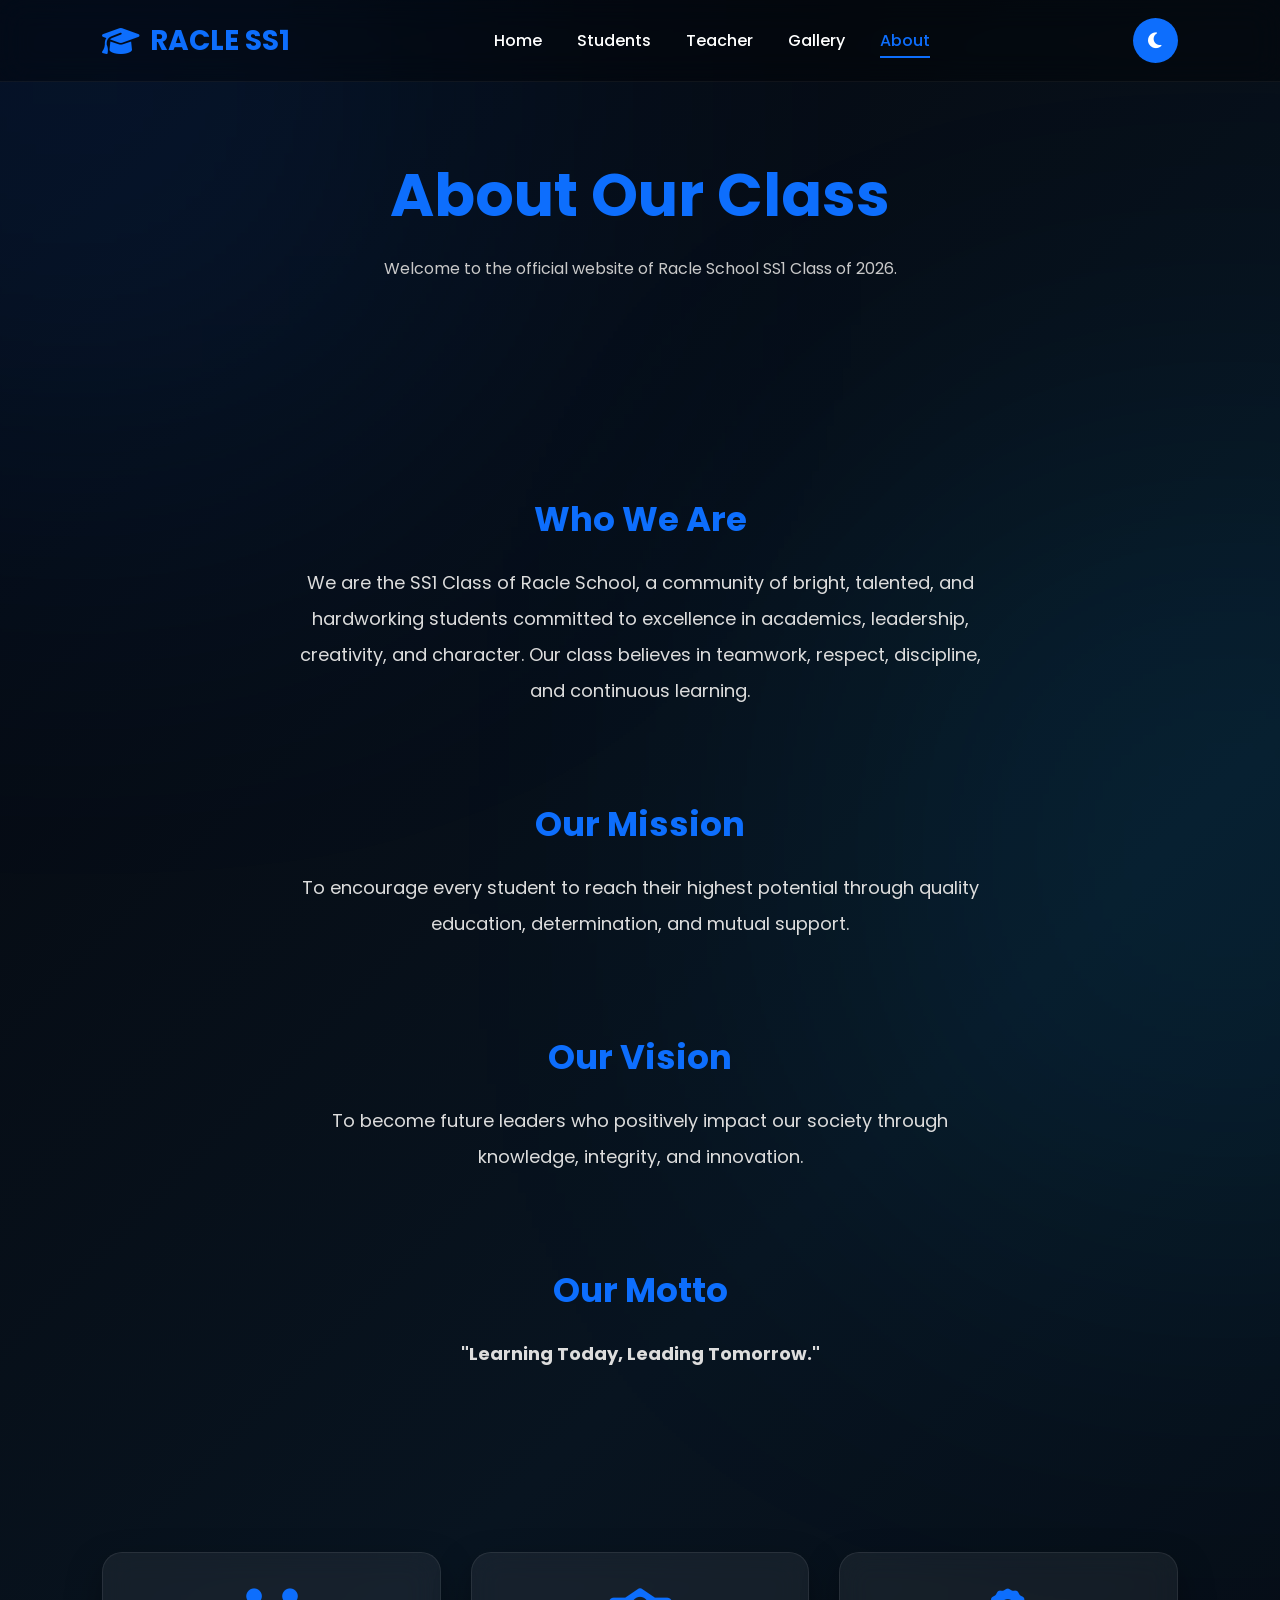
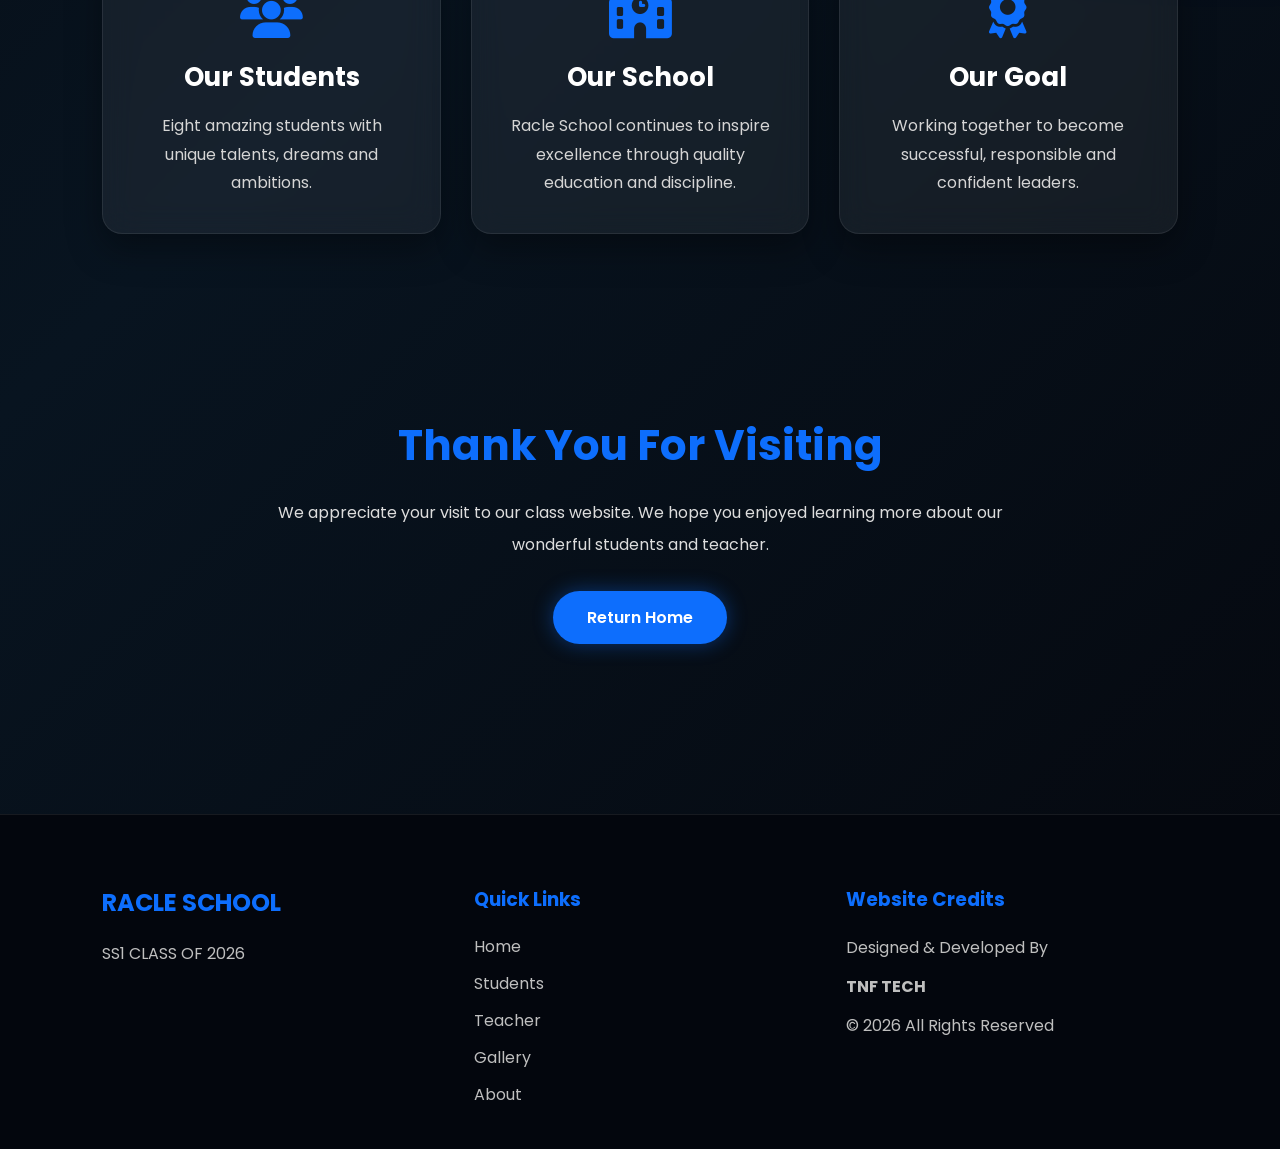
<file: about.html>
<!DOCTYPE html>
<html lang="en">

<head>

<meta charset="UTF-8">
<meta name="viewport" content="width=device-width, initial-scale=1.0">

<title>About | Racle School SS1</title>

<link rel="stylesheet" href="css/style.css">

<link href="https://fonts.googleapis.com/css2?family=Poppins:wght@300;400;500;600;700;800&display=swap" rel="stylesheet">

<link rel="stylesheet"
href="https://cdnjs.cloudflare.com/ajax/libs/font-awesome/6.5.2/css/all.min.css">

</head>

<body>

<!-- LOADER -->

<div id="loader">

<div class="loader-content">

<div class="loader-circle"></div>

<h1>RACLE SCHOOL</h1>

<p>About Our Class</p>

</div>

</div>

<!-- NAVIGATION -->

<header>

<nav class="navbar">

<div class="logo">

<i class="fas fa-graduation-cap"></i>

<span>RACLE SS1</span>

</div>

<ul class="nav-links">

<li><a href="index.html">Home</a></li>

<li><a href="students.html">Students</a></li>

<li><a href="teacher.html">Teacher</a></li>

<li><a href="gallery.html">Gallery</a></li>

<li><a class="active" href="about.html">About</a></li>

</ul>

<div class="nav-buttons">

<button id="theme-btn">

<i class="fas fa-moon"></i>

</button>

<div id="menu-btn">

<i class="fas fa-bars"></i>

</div>

</div>

</nav>

</header>

<!-- PAGE HEADER -->

<section class="page-header">

<h1>About Our Class</h1>

<p>

Welcome to the official website of
Racle School SS1 Class of 2026.

</p>

</section>

<!-- ABOUT -->

<section class="about-content">

<h2>

Who We Are

</h2>

<p>

We are the SS1 Class of Racle School, a community of
bright, talented, and hardworking students committed
to excellence in academics, leadership, creativity,
and character.

Our class believes in teamwork, respect,
discipline, and continuous learning.

</p>

<br><br>

<h2>

Our Mission

</h2>

<p>

To encourage every student to reach their highest
potential through quality education, determination,
and mutual support.

</p>

<br><br>

<h2>

Our Vision

</h2>

<p>

To become future leaders who positively impact
our society through knowledge, integrity,
and innovation.

</p>

<br><br>

<h2>

Our Motto

</h2>

<p>

<b>

"Learning Today, Leading Tomorrow."

</b>

</p>

</section>

<!-- ACHIEVEMENTS -->

<section class="class-info">

<div class="info-box">

<i class="fas fa-users"></i>

<h2>Our Students</h2>

<p>

Eight amazing students with unique talents,
dreams and ambitions.

</p>

</div>

<div class="info-box">

<i class="fas fa-school"></i>

<h2>Our School</h2>

<p>

Racle School continues to inspire excellence
through quality education and discipline.

</p>

</div>

<div class="info-box">

<i class="fas fa-award"></i>

<h2>Our Goal</h2>

<p>

Working together to become successful,
responsible and confident leaders.

</p>

</div>

</section>

<!-- CREDITS -->

<section class="cta">

<h2>

Thank You For Visiting

</h2>

<p>

We appreciate your visit to our class website.
We hope you enjoyed learning more about
our wonderful students and teacher.

</p>

<a href="index.html" class="btn">

Return Home

</a>

</section>

<!-- FOOTER -->

<footer>

<div class="footer-content">

<div class="footer-box">

<h2>

RACLE SCHOOL

</h2>

<p>

SS1 CLASS OF 2026

</p>

</div>

<div class="footer-box">

<h3>

Quick Links

</h3>

<ul>

<li><a href="index.html">Home</a></li>

<li><a href="students.html">Students</a></li>

<li><a href="teacher.html">Teacher</a></li>

<li><a href="gallery.html">Gallery</a></li>

<li><a href="about.html">About</a></li>

</ul>

</div>

<div class="footer-box">

<h3>

Website Credits

</h3>

<p>

Designed & Developed By

</p>

<p>

<b>

TNF TECH

</b>

</p>

<p>

© 2026 All Rights Reserved

</p>

</div>

</div>

</footer>

<button id="topBtn">

<i class="fas fa-arrow-up"></i>

</button>

<script src="js/script.js"></script>

</body>
</html>
</file>
<file: css/style.css>
/*=================================================
        RACLE SCHOOL SS1 WEBSITE
        Created By TNF TECH © 2026
==================================================*/

/* Google Font */

@import url('https://fonts.googleapis.com/css2?family=Poppins:wght@300;400;500;600;700;800&display=swap');

/* RESET */

*{
    margin:0;
    padding:0;
    box-sizing:border-box;
    font-family:'Poppins',sans-serif;
}

html{
    scroll-behavior:smooth;
}

:root{

    --primary:#0d6efd;
    --secondary:#2196f3;
    --dark:#05070d;
    --dark2:#0c1220;
    --white:#ffffff;
    --gray:#c9c9c9;

    --radius:18px;
    --shadow:0 15px 35px rgba(0,0,0,.35);

}

body{

    background:linear-gradient(135deg,#05070d,#081420,#05070d);

    color:#fff;

    overflow-x:hidden;

}

/* Background Glow */

body::before{

content:"";

position:fixed;

width:650px;

height:650px;

background:#0d6efd;

filter:blur(220px);

opacity:.18;

top:-250px;

left:-250px;

z-index:-2;

animation:glow1 14s infinite alternate;

}

body::after{

content:"";

position:fixed;

width:600px;

height:600px;

background:#00b7ff;

filter:blur(220px);

opacity:.15;

bottom:-250px;

right:-250px;

z-index:-2;

animation:glow2 14s infinite alternate;

}

@keyframes glow1{

to{

transform:translate(160px,120px);

}

}

@keyframes glow2{

to{

transform:translate(-160px,-120px);

}

}

/* Scrollbar */

::-webkit-scrollbar{

width:10px;

}

::-webkit-scrollbar-thumb{

background:var(--primary);

border-radius:20px;

}

::-webkit-scrollbar-track{

background:#05070d;

}

/* Loader */

#loader{

position:fixed;

inset:0;

display:flex;

justify-content:center;

align-items:center;

background:#05070d;

z-index:99999;

}

.loader-content{

text-align:center;

}

.loader-circle{

width:90px;

height:90px;

border-radius:50%;

border:6px solid rgba(255,255,255,.15);

border-top:6px solid var(--primary);

animation:spin 1s linear infinite;

margin:auto;

}

.loader-content h1{

margin-top:20px;

font-size:36px;

color:var(--primary);

}

.loader-content p{

margin-top:10px;

color:#bbb;

}

@keyframes spin{

100%{

transform:rotate(360deg);

}

}

/* Header */

header{

position:fixed;

top:0;

left:0;

width:100%;

z-index:999;

}

.navbar{

display:flex;

justify-content:space-between;

align-items:center;

padding:18px 8%;

background:rgba(0,0,0,.35);

backdrop-filter:blur(15px);

border-bottom:1px solid rgba(255,255,255,.05);

}

.logo{

display:flex;

align-items:center;

gap:10px;

text-decoration:none;

font-size:28px;

font-weight:700;

color:var(--primary);

}

.logo i{

font-size:30px;

}

.nav-links{

display:flex;

gap:35px;

list-style:none;

}

.nav-links a{

text-decoration:none;

color:#fff;

font-weight:500;

position:relative;

transition:.3s;

}

.nav-links a:hover,

.nav-links a.active{

color:var(--primary);

}

.nav-links a::after{

content:"";

position:absolute;

left:0;

bottom:-6px;

width:0;

height:2px;

background:var(--primary);

transition:.3s;

}

.nav-links a:hover::after,

.nav-links a.active::after{

width:100%;

}

.nav-buttons{

display:flex;

align-items:center;

gap:15px;

}

#theme-btn{

width:45px;

height:45px;

border:none;

border-radius:50%;

background:var(--primary);

color:#fff;

cursor:pointer;

font-size:18px;

transition:.3s;

}

#theme-btn:hover{

transform:rotate(180deg);

}

#menu-btn{

display:none;

font-size:28px;

cursor:pointer;

color:#fff;

}

/* Hero */

.hero{

min-height:100vh;

display:grid;

grid-template-columns:1fr 1fr;

gap:60px;

align-items:center;

padding:140px 8% 80px;

}

.hero-text h3{

letter-spacing:3px;

color:#bcdcff;

margin-bottom:15px;

}

.hero-text h1{

font-size:72px;

line-height:1.1;

color:var(--primary);

margin-bottom:15px;

}

.hero-text h2{

font-size:34px;

margin-bottom:20px;

}

.hero-text p{

line-height:2;

color:#ddd;

margin-bottom:35px;

}

.hero-buttons{

display:flex;

gap:20px;

flex-wrap:wrap;

}

.btn{

display:inline-block;

padding:14px 34px;

border-radius:40px;

background:var(--primary);

text-decoration:none;

color:#fff;

font-weight:600;

transition:.3s;

box-shadow:0 0 20px rgba(13,110,253,.4);

}

.btn:hover{

transform:translateY(-5px);

background:#238cff;

}

.btn-outline{

background:transparent;

border:2px solid var(--primary);

}

.hero-image img{

width:100%;

border-radius:25px;

box-shadow:var(--shadow);

}
/*=================================================
        GENERAL SECTIONS
==================================================*/

section{
    padding:90px 8%;
}

.section-title{
    text-align:center;
    margin-bottom:60px;
}

.section-title h2{
    font-size:42px;
    color:var(--primary);
    margin-bottom:15px;
}

.section-title p{
    max-width:700px;
    margin:auto;
    color:var(--gray);
    line-height:1.8;
}

/*=================================================
                STATISTICS
==================================================*/

.stats{

display:grid;

grid-template-columns:repeat(auto-fit,minmax(220px,1fr));

gap:25px;

margin-top:20px;

}

.stat-card{

background:rgba(255,255,255,.06);

backdrop-filter:blur(15px);

padding:35px;

border-radius:var(--radius);

text-align:center;

border:1px solid rgba(255,255,255,.08);

transition:.35s;

box-shadow:var(--shadow);

}

.stat-card:hover{

transform:translateY(-10px);

border-color:var(--primary);

}

.stat-card h1{

font-size:48px;

color:var(--primary);

margin-bottom:10px;

}

.stat-card p{

color:#ddd;

font-size:18px;

}

/*=================================================
                WELCOME
==================================================*/

.welcome{

max-width:900px;

margin:auto;

text-align:center;

}

.welcome p{

font-size:18px;

line-height:2;

color:#ddd;

}

/*=================================================
            FEATURED STUDENTS
==================================================*/

.student-preview{

display:grid;

grid-template-columns:repeat(auto-fit,minmax(250px,1fr));

gap:30px;

margin-top:30px;

}

.preview-card{

background:rgba(255,255,255,.06);

backdrop-filter:blur(15px);

padding:25px;

border-radius:20px;

text-align:center;

transition:.35s;

border:1px solid rgba(255,255,255,.08);

box-shadow:var(--shadow);

}

.preview-card:hover{

transform:translateY(-10px);

border-color:var(--primary);

}

.preview-card img{

width:150px;

height:150px;

object-fit:cover;

border-radius:50%;

border:4px solid var(--primary);

margin-bottom:20px;

transition:.35s;

}

.preview-card:hover img{

transform:scale(1.08);

}

.preview-card h3{

margin-bottom:10px;

font-size:22px;

}

.preview-card p{

color:#bbb;

margin-bottom:20px;

}

/*=================================================
            CENTER BUTTON
==================================================*/

.center{

text-align:center;

margin-top:40px;

}

/*=================================================
            TEACHER PREVIEW
==================================================*/

.teacher-preview{

display:grid;

grid-template-columns:1fr 1fr;

gap:60px;

align-items:center;

}

.teacher-image img{

width:100%;

border-radius:25px;

box-shadow:var(--shadow);

}

.teacher-info{

background:rgba(255,255,255,.06);

backdrop-filter:blur(15px);

padding:40px;

border-radius:20px;

border:1px solid rgba(255,255,255,.08);

box-shadow:var(--shadow);

}

.teacher-info h2{

font-size:36px;

color:var(--primary);

margin-bottom:20px;

}

.teacher-info p{

line-height:2;

color:#ddd;

}

/*=================================================
            FADE ANIMATION
==================================================*/

.preview-card,
.teacher-info,
.stat-card{

animation:fadeUp .8s ease;

}

@keyframes fadeUp{

from{

opacity:0;

transform:translateY(40px);

}

to{

opacity:1;

transform:translateY(0);

}

}
/*=================================================
                PAGE HEADER
==================================================*/

.page-header{
    padding:150px 8% 80px;
    text-align:center;
}

.page-header h1{
    font-size:60px;
    color:var(--primary);
    margin-bottom:15px;
}

.page-header p{
    max-width:700px;
    margin:auto;
    color:var(--gray);
    line-height:1.8;
}

/*=================================================
                STUDENTS PAGE
==================================================*/

.students-grid{
    display:grid;
    grid-template-columns:repeat(auto-fit,minmax(260px,1fr));
    gap:30px;
    margin-top:40px;
}

.student-card{
    background:rgba(255,255,255,.06);
    backdrop-filter:blur(15px);
    border-radius:20px;
    padding:30px;
    text-align:center;
    border:1px solid rgba(255,255,255,.08);
    box-shadow:var(--shadow);
    transition:.35s;
}

.student-card:hover{
    transform:translateY(-10px);
    border-color:var(--primary);
}

.student-card img{
    width:170px;
    height:170px;
    object-fit:cover;
    border-radius:50%;
    border:4px solid var(--primary);
    margin-bottom:20px;
    transition:.35s;
}

.student-card:hover img{
    transform:scale(1.08);
}

.student-card h2{
    margin-bottom:10px;
    font-size:24px;
}

.student-card p{
    color:#bbb;
    margin-bottom:20px;
}

/*=================================================
                SEARCH BAR
==================================================*/

.search-section{
    display:flex;
    justify-content:center;
    margin-bottom:50px;
}

.search-section input{
    width:550px;
    max-width:100%;
    padding:18px 22px;
    border:none;
    outline:none;
    border-radius:50px;
    background:#101827;
    color:#fff;
    font-size:16px;
    box-shadow:0 0 20px rgba(13,110,253,.25);
}

.search-section input::placeholder{
    color:#888;
}

/*=================================================
                INFO BOXES
==================================================*/

.class-info{
    display:grid;
    grid-template-columns:repeat(auto-fit,minmax(240px,1fr));
    gap:30px;
}

.info-box{
    background:rgba(255,255,255,.06);
    backdrop-filter:blur(15px);
    padding:35px;
    border-radius:20px;
    text-align:center;
    border:1px solid rgba(255,255,255,.08);
    transition:.35s;
    box-shadow:var(--shadow);
}

.info-box:hover{
    transform:translateY(-10px);
    border-color:var(--primary);
}

.info-box i{
    font-size:50px;
    color:var(--primary);
    margin-bottom:20px;
}

.info-box h2{
    margin-bottom:15px;
    font-size:26px;
}

.info-box p{
    color:#d5d5d5;
    line-height:1.8;
}

/*=================================================
                GALLERY
==================================================*/

.gallery-preview,
.gallery-section{
    text-align:center;
}

.gallery-grid{
    display:grid;
    grid-template-columns:repeat(auto-fit,minmax(240px,1fr));
    gap:20px;
    margin-top:30px;
}

.gallery-grid img{
    width:100%;
    height:240px;
    object-fit:cover;
    border-radius:18px;
    cursor:pointer;
    transition:.35s;
    box-shadow:var(--shadow);
}

.gallery-grid img:hover{
    transform:scale(1.05);
    box-shadow:0 0 25px rgba(13,110,253,.45);
}

/*=================================================
                CALL TO ACTION
==================================================*/

.cta{
    text-align:center;
}

.cta h2{
    font-size:42px;
    color:var(--primary);
    margin-bottom:20px;
}

.cta p{
    max-width:800px;
    margin:0 auto 30px;
    line-height:2;
    color:#ddd;
}

/*=================================================
                ABOUT PAGE
==================================================*/

.about-content{
    max-width:900px;
    margin:auto;
    text-align:center;
}

.about-content h2{
    color:var(--primary);
    margin:40px 0 20px;
    font-size:34px;
}

.about-content p{
    line-height:2;
    color:#ddd;
    font-size:18px;
}
/*=================================================
                FOOTER
==================================================*/

footer{
    background:#03060d;
    margin-top:80px;
    padding:70px 8% 30px;
    border-top:1px solid rgba(255,255,255,.08);
}

.footer-content{
    display:grid;
    grid-template-columns:repeat(auto-fit,minmax(220px,1fr));
    gap:40px;
}

.footer-box h2,
.footer-box h3{
    color:var(--primary);
    margin-bottom:20px;
}

.footer-box p{
    color:#bfbfbf;
    line-height:1.8;
    margin-bottom:10px;
}

.footer-box ul{
    list-style:none;
}

.footer-box ul li{
    margin-bottom:12px;
}

.footer-box ul li a{
    color:#bfbfbf;
    text-decoration:none;
    transition:.3s;
}

.footer-box ul li a:hover{
    color:var(--primary);
    padding-left:6px;
}

/*=================================================
            BACK TO TOP BUTTON
==================================================*/

#topBtn{
    position:fixed;
    right:25px;
    bottom:25px;
    width:50px;
    height:50px;
    border:none;
    border-radius:50%;
    background:var(--primary);
    color:#fff;
    font-size:18px;
    cursor:pointer;
    display:none;
    z-index:999;
    transition:.3s;
    box-shadow:0 0 20px rgba(13,110,253,.5);
}

#topBtn:hover{
    transform:translateY(-6px);
}

/*=================================================
                DARK / LIGHT MODE
==================================================*/

body.light-mode{
    background:#eef4ff;
    color:#222;
}

body.light-mode .navbar{
    background:rgba(255,255,255,.9);
}

body.light-mode .student-card,
body.light-mode .preview-card,
body.light-mode .stat-card,
body.light-mode .teacher-info,
body.light-mode .info-box{
    background:#fff;
    color:#222;
}

body.light-mode .student-card p,
body.light-mode .preview-card p,
body.light-mode .teacher-info p,
body.light-mode .info-box p,
body.light-mode .welcome p,
body.light-mode .cta p,
body.light-mode .about-content p{
    color:#444;
}

body.light-mode .nav-links a{
    color:#222;
}

/*=================================================
                RESPONSIVE
==================================================*/

@media(max-width:991px){

.hero,
.teacher-preview{
    grid-template-columns:1fr;
    text-align:center;
}

.hero-image{
    order:-1;
}

.hero-text h1{
    font-size:55px;
}

.page-header h1{
    font-size:48px;
}

.nav-links{
    position:fixed;
    top:80px;
    right:-100%;
    width:260px;
    height:calc(100vh - 80px);
    background:#081420;
    flex-direction:column;
    justify-content:flex-start;
    padding-top:40px;
    gap:25px;
    transition:.35s;
}

.nav-links.active{
    right:0;
}

#menu-btn{
    display:block;
}

}

@media(max-width:768px){

section{
    padding:70px 6%;
}

.navbar{
    padding:16px 6%;
}

.hero{
    padding-top:120px;
}

.hero-text h1{
    font-size:42px;
}

.hero-text h2{
    font-size:26px;
}

.section-title h2{
    font-size:34px;
}

.page-header h1{
    font-size:38px;
}

.student-card img,
.preview-card img{
    width:140px;
    height:140px;
}

.gallery-grid{
    grid-template-columns:repeat(2,1fr);
}

.footer-content{
    text-align:center;
}

}

@media(max-width:600px){

.hero-buttons{
    flex-direction:column;
}

.btn{
    width:100%;
    text-align:center;
}

.gallery-grid{
    grid-template-columns:1fr;
}

.students-grid,
.student-preview,
.stats,
.class-info{
    grid-template-columns:1fr;
}

.search-section input{
    width:100%;
}

.logo{
    font-size:22px;
}

.logo i{
    font-size:24px;
}

.hero-text h1{
    font-size:36px;
}

.hero-text h2{
    font-size:22px;
}

.page-header{
    padding-top:120px;
}

}

/*=================================================
                UTILITIES
==================================================*/

img{
    max-width:100%;
    display:block;
}

a{
    transition:.3s;
}

button{
    font-family:inherit;
}

.hidden{
    display:none !important;
}

.text-center{
    text-align:center;
}

/*=================================================
        END OF STYLESHEET
        Created by TNF TECH © 2026
==================================================*/
</file>
